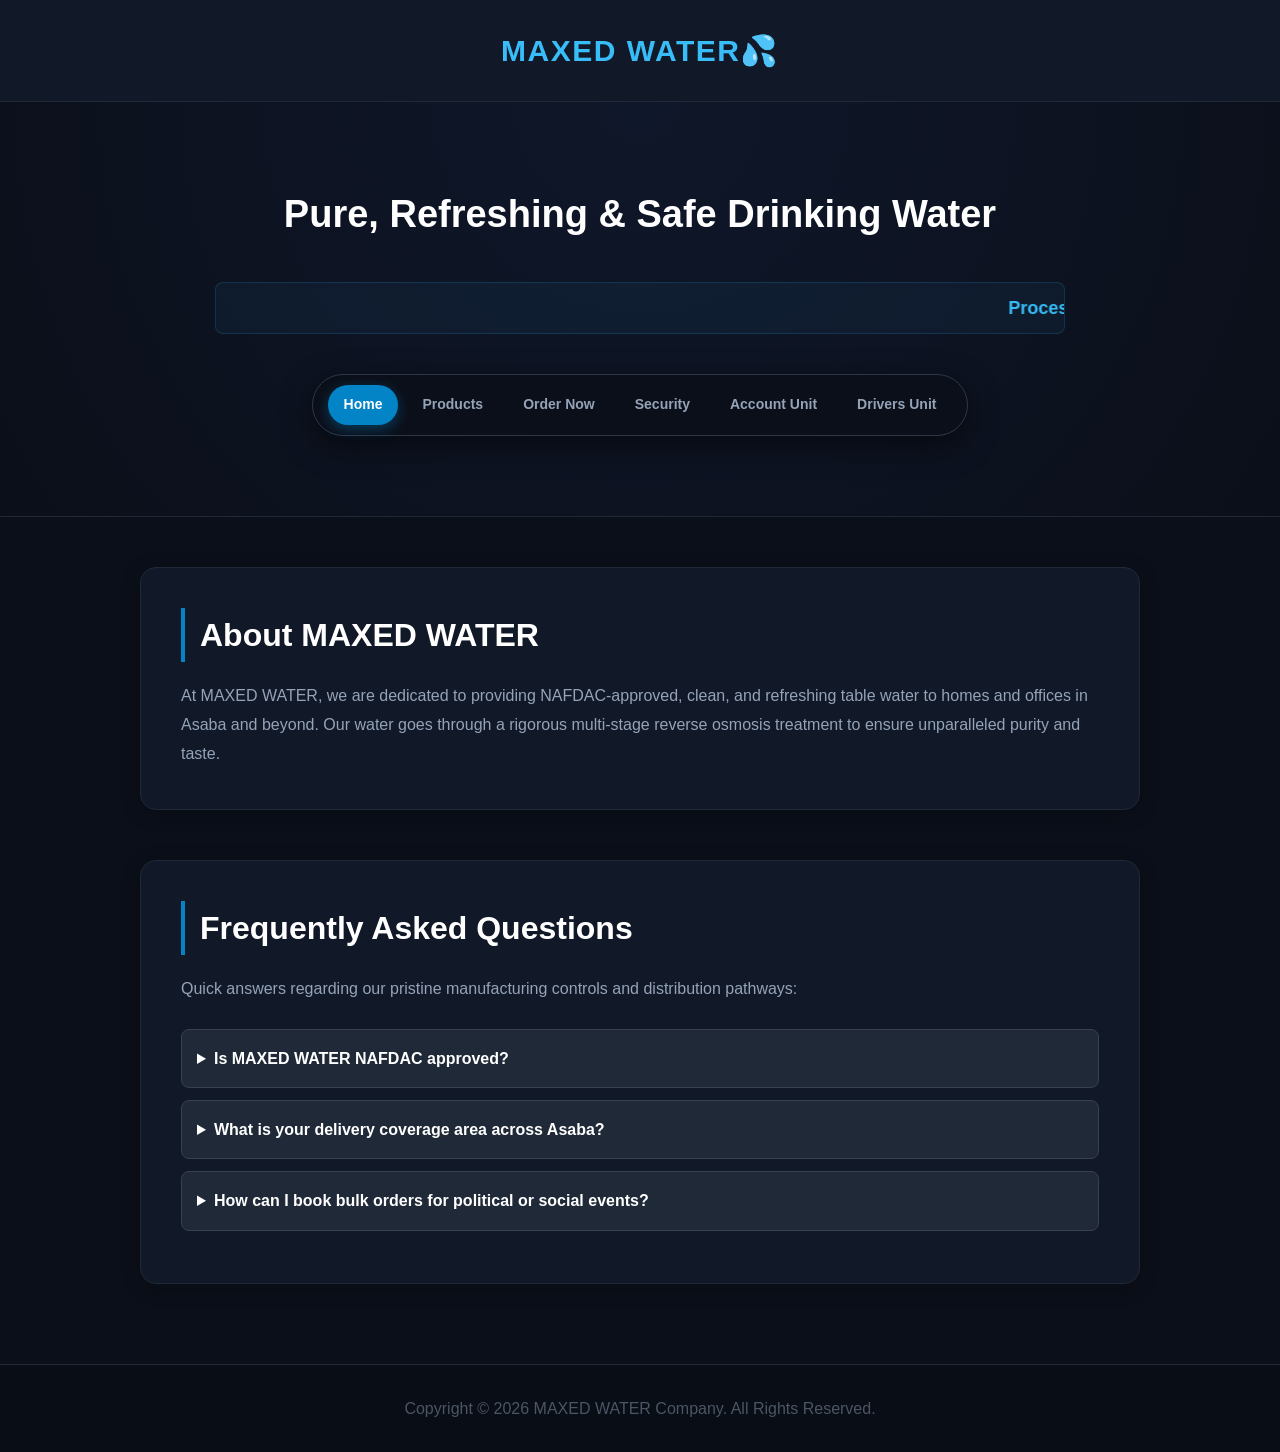
<file: index.html>
<!DOCTYPE html>
<html lang="en">
<head>
    <meta charset="UTF-8">
    <meta name="viewport" content="width=device-width, initial-scale=1.0">
    <title>MAXED WATER</title>
    <!-- Point directly to your style.css without folder names -->
    <link rel="stylesheet" href="style.css">

</head>
<body>

    <!-- Premium Header Area -->
    <header>
        <div class="logo"> MAXED WATER💦</div>
    </header>

    <!-- Main Hero Centerpiece with Scrolling Marquee Text -->
    <section class="hero-center">
        <h1>Pure, Refreshing & Safe Drinking Water</h1>
        
        <!-- Smooth Horizontally Scrolling Headline Banner -->
        <marquee behavior="scroll" direction="left" scrollamount="6" class="scrolling-text">
            Processed with advanced multi-stage filtration for your ultimate health.
        </marquee>
        
        <!-- Premium Glass Navigation Bar -->
        <nav class="center-nav">
            <a href="index.html" class="active-link">Home</a>
            <a href="products.html">Products</a>
            <a href="order.html">Order Now</a>
            <a href="security.html">Security</a>
            <a href="accounts.html">Account Unit</a>
            <a href="drivers.html">Drivers Unit</a>
        </nav>
    </section>

    <!-- About Section Redesigned into the Dark Layout -->
    <section class="content-section">
        <h2>About MAXED WATER</h2>
        <p>At MAXED WATER, we are dedicated to providing NAFDAC-approved, clean, and refreshing table water to homes and offices in Asaba and beyond. Our water goes through a rigorous multi-stage reverse osmosis treatment to ensure unparalleled purity and taste.</p>
    </section>

        <!-- Interactive Collapsible FAQ Section -->
    <section class="content-section">
        <h2>Frequently Asked Questions</h2>
        <p style="margin-bottom: 25px;">Quick answers regarding our pristine manufacturing controls and distribution pathways:</p>

        <!-- FAQ Dropdown 1 -->
        <details style="background: #1f2937; padding: 15px; border-radius: 8px; margin-bottom: 12px; border: 1px solid #374151; cursor: pointer;">
            <summary style="font-weight: bold; color: #ffffff; font-size: 16px; outline: none;">Is MAXED WATER NAFDAC approved?</summary>
            <p style="margin-top: 10px; color: #94a3b8; font-size: 15px; padding-left: 5px;">Yes! All our sachet water, premium bottling lines, and dispenser jars undergo continuous compliance screenings and hold certified NAFDAC registration numbers for safe human consumption.</p>
        </details>

        <!-- FAQ Dropdown 2 -->
        <details style="background: #1f2937; padding: 15px; border-radius: 8px; margin-bottom: 12px; border: 1px solid #374151; cursor: pointer;">
            <summary style="font-weight: bold; color: #ffffff; font-size: 16px; outline: none;">What is your delivery coverage area across Asaba?</summary>
            <p style="margin-top: 10px; color: #94a3b8; font-size: 15px; padding-left: 5px;">Our logistics truck units deliver directly to homes, corporate offices, banks, and major event centers throughout the Core Area, Okpanam road, and all central zones across Asaba, Delta State.</p>
        </details>

        <!-- FAQ Dropdown 3 -->
        <details style="background: #1f2937; padding: 15px; border-radius: 8px; margin-bottom: 12px; border: 1px solid #374151; cursor: pointer;">
            <summary style="font-weight: bold; color: #ffffff; font-size: 16px; outline: none;">How can I book bulk orders for political or social events?</summary>
            <p style="margin-top: 10px; color: #94a3b8; font-size: 15px; padding-left: 5px;">Simply navigate to our 'Order Now' tab, use our dynamic calculator tool to estimate costs, and submit your delivery request. Our account unit will instantly dispatch a confirmation order confirmation notice.</p>
        </details>
    </section>

    <!-- Modern Dark Corporate Footer -->
    <footer>
        <p>Copyright &copy; 2026 MAXED WATER Company. All Rights Reserved.</p>
    </footer>

</body>
</html>
</file>
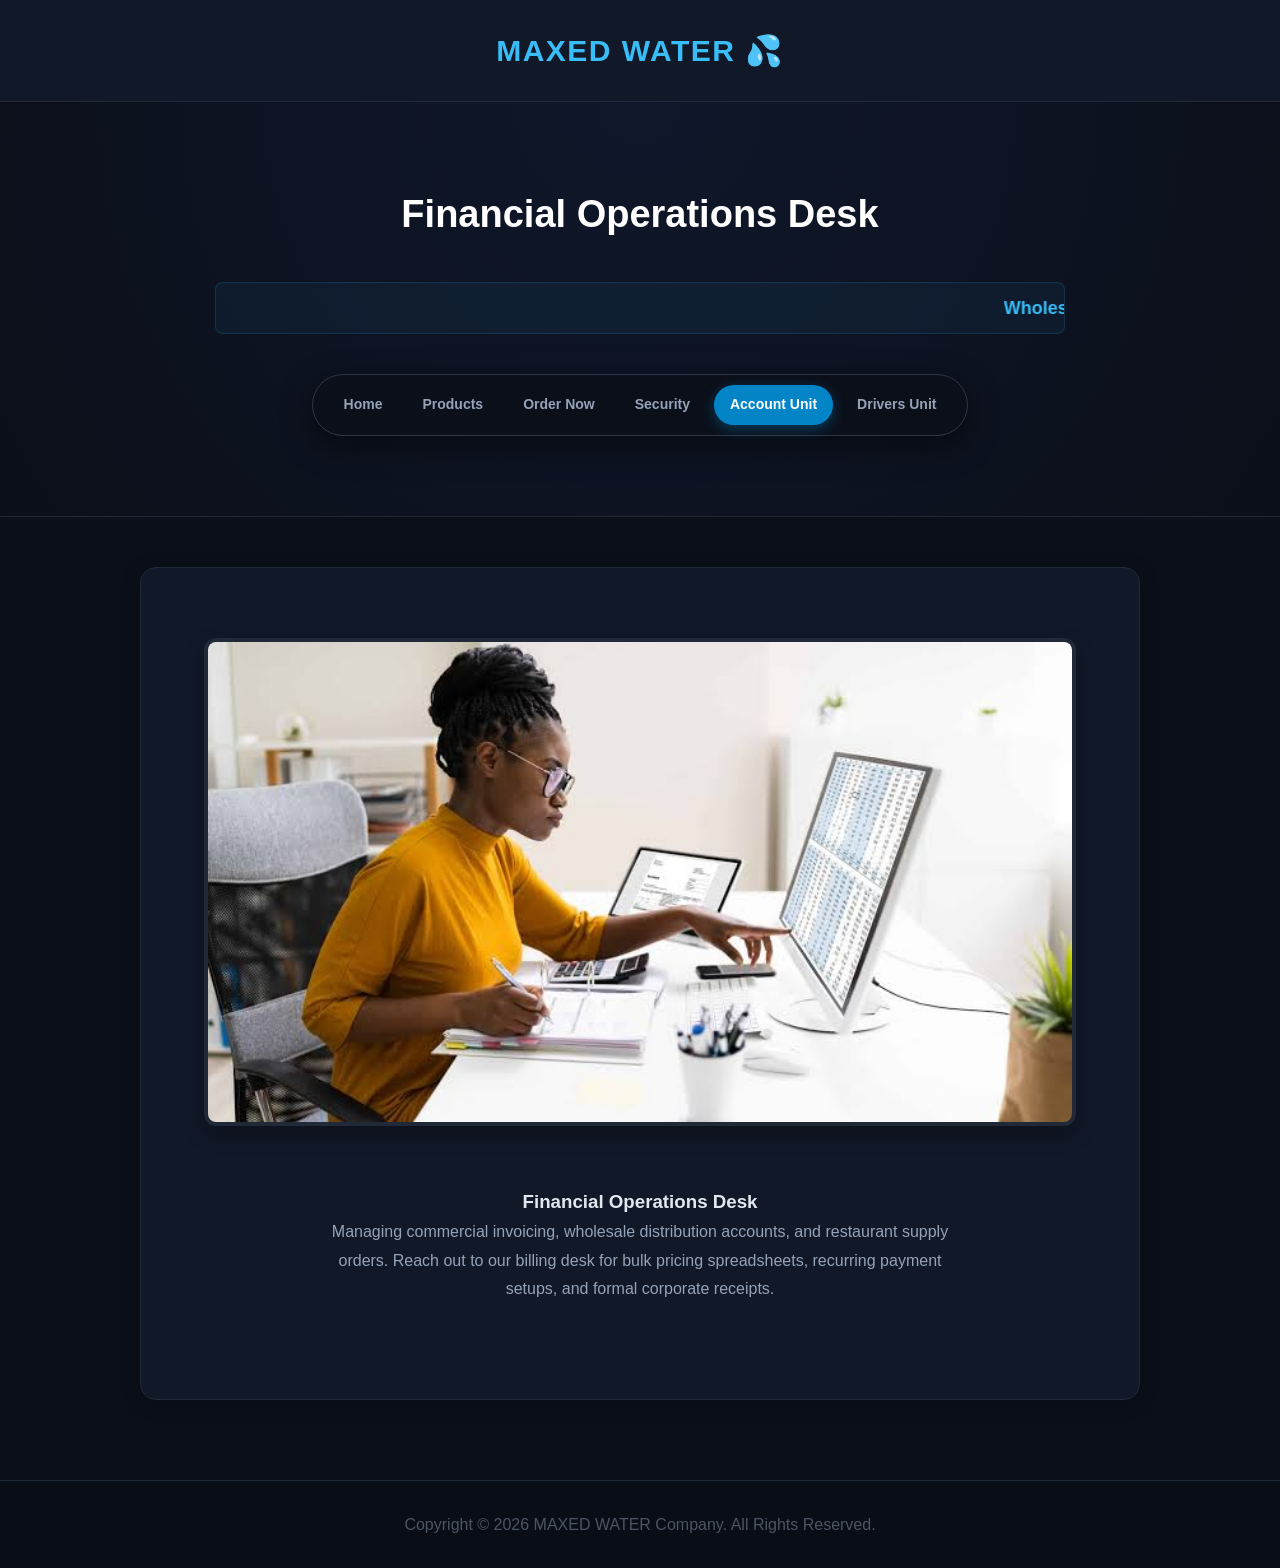
<file: accounts.html>
<!DOCTYPE html>
<html lang="en">
<head>
    <meta charset="UTF-8">
    <meta name="viewport" content="width=device-width, initial-scale=1.0">
    <title>MAXED WATER | Account Unit</title>
    <link rel="stylesheet" href="style.css">
</head>
<body>

    <header>
        <div class="logo"> MAXED WATER 💦</div>
    </header>

    <section class="hero-center">
        <h1>Financial Operations Desk</h1>
        <marquee behavior="scroll" direction="left" scrollamount="6" class="scrolling-text">
            Wholesale auditing, bulk order logging, and institutional billing management.
        </marquee>
        <nav class="center-nav">
            <a href="index.html">Home</a>
            <a href="products.html">Products</a>
            <a href="order.html">Order Now</a>
            <a href="security.html">Security</a>
            <a href="accounts.html" class="active-link">Account Unit</a>
            <a href="drivers.html">Drivers Unit</a>
        </nav>
    </section>

    <section class="content-section text-center">
        <div class="unit-image-container">
            <img src="images/accountants.jpg" alt="MAXED WATER Financial Team" onerror="this.src='https://unsplash.com'">
        </div>
        
        <div class="unit-detailed-text">
            <h3>Financial Operations Desk</h3>
            <p>Managing commercial invoicing, wholesale distribution accounts, and restaurant supply orders. Reach out to our billing desk for bulk pricing spreadsheets, recurring payment setups, and formal corporate receipts.</p>
        </div>
    </section>

    <footer>
        <p>Copyright &copy; 2026 MAXED WATER Company. All Rights Reserved.</p>
    </footer>

</body>
</html>
</file>
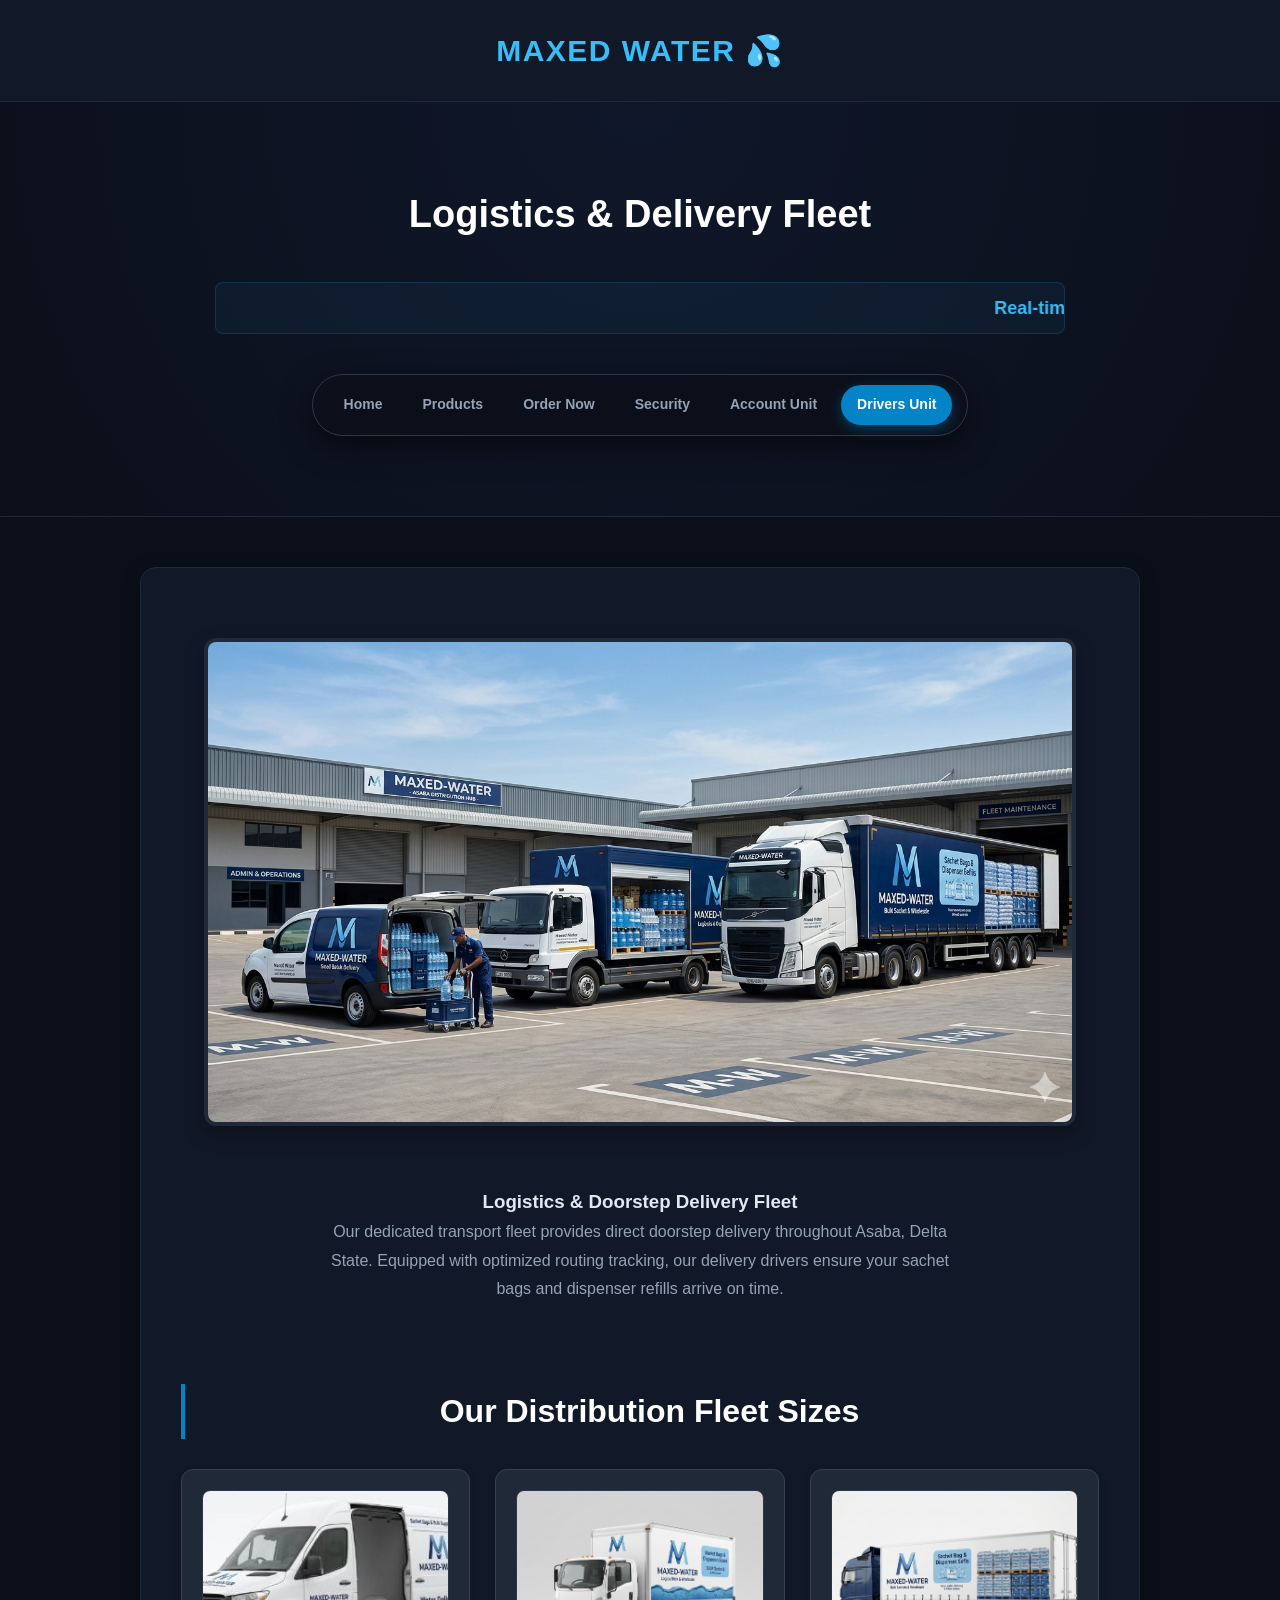
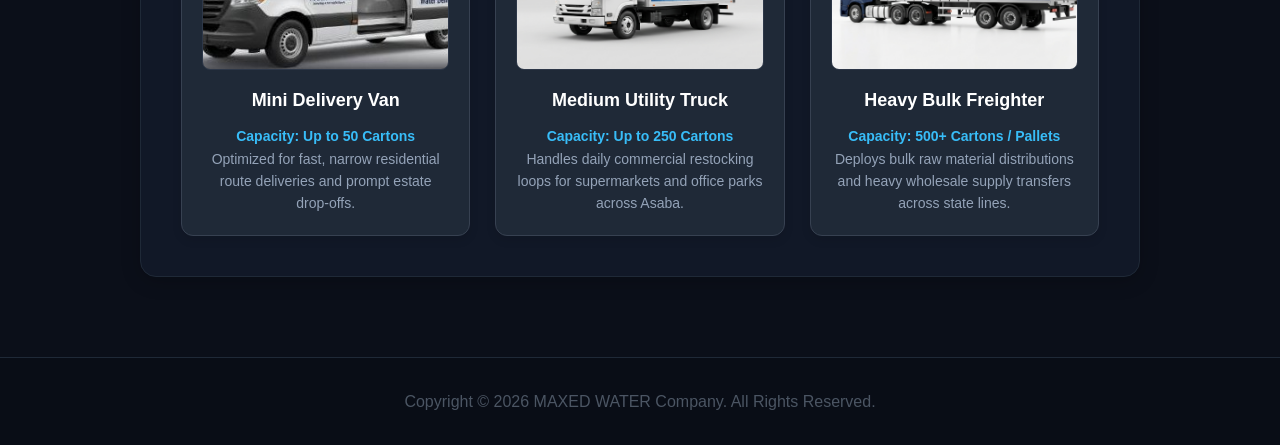
<file: drivers.html>
<!DOCTYPE html>
<html lang="en">
<head>
    <meta charset="UTF-8">
    <meta name="viewport" content="width=device-width, initial-scale=1.0">
    <title>MAXED WATER | Logistics Fleet</title>
    <link rel="stylesheet" href="style.css">
</head>
<body>

    <header>
        <div class="logo"> MAXED WATER 💦</div>
    </header>

    <section class="hero-center">
        <h1>Logistics & Delivery Fleet</h1>
        <marquee behavior="scroll" direction="left" scrollamount="6" class="scrolling-text">
            Real-time tracking dispatch across Asaba, Delta State for immediate delivery.
        </marquee>
        <nav class="center-nav">
            <a href="index.html">Home</a>
            <a href="products.html">Products</a>
            <a href="order.html">Order Now</a>
            <a href="security.html">Security</a>
            <a href="accounts.html">Account Unit</a>
            <a href="drivers.html" class="active-link">Drivers Unit</a>
        </nav>
    </section>

<section class="content-section text-center">
    <div class="unit-image-container">
        <img src="images/drivers.jpg" alt="MAXED WATER Logistics Fleet Team" onerror="this.src='https://unsplash.com'">
    </div>
    
    <div class="unit-detailed-text">
        <h3>Logistics & Doorstep Delivery Fleet</h3>
        <p>Our dedicated transport fleet provides direct doorstep delivery throughout Asaba, Delta State. Equipped with optimized routing tracking, our delivery drivers ensure your sachet bags and dispenser refills arrive on time.</p>
    </div>

    <!-- Our Delivery Truck Fleet Showcase Matrix -->
    <h2 style="margin-top: 50px; text-align: center; color: #ffffff;">Our Distribution Fleet Sizes</h2>
    <div class="product-gallery">
        
        <!-- Light Truck -->
        <div class="item-card">
            <div class="card-img-wrapper">
                <img src="images/truck-small.jpg" alt="Mini Delivery Van" onerror="this.src='https://unsplash.com'">
            </div>
            <h3>Mini Delivery Van</h3>
            <p style="color: #38bdf8; font-weight: bold;">Capacity: Up to 50 Cartons</p>
            <p>Optimized for fast, narrow residential route deliveries and prompt estate drop-offs.</p>
        </div>

        <!-- Medium Truck -->
        <div class="item-card">
            <div class="card-img-wrapper">
                <img src="images/truck-medium.jpg" alt="Medium Distribution Truck" onerror="this.src='https://unsplash.com'">
            </div>
            <h3>Medium Utility Truck</h3>
            <p style="color: #38bdf8; font-weight: bold;">Capacity: Up to 250 Cartons</p>
            <p>Handles daily commercial restocking loops for supermarkets and office parks across Asaba.</p>
        </div>

        <!-- Heavy Duty Truck -->
        <div class="item-card">
            <div class="card-img-wrapper">
                <img src="images/truck-large.jpg" alt="Heavy Bulk Freighter" onerror="this.src='https://unsplash.com'">
            </div>
            <h3>Heavy Bulk Freighter</h3>
            <p style="color: #38bdf8; font-weight: bold;">Capacity: 500+ Cartons / Pallets</p>
            <p>Deploys bulk raw material distributions and heavy wholesale supply transfers across state lines.</p>
        </div>

    </div>
</section>


    <footer>
        <p>Copyright &copy; 2026 MAXED WATER Company. All Rights Reserved.</p>
    </footer>

</body>
</html>
</file>
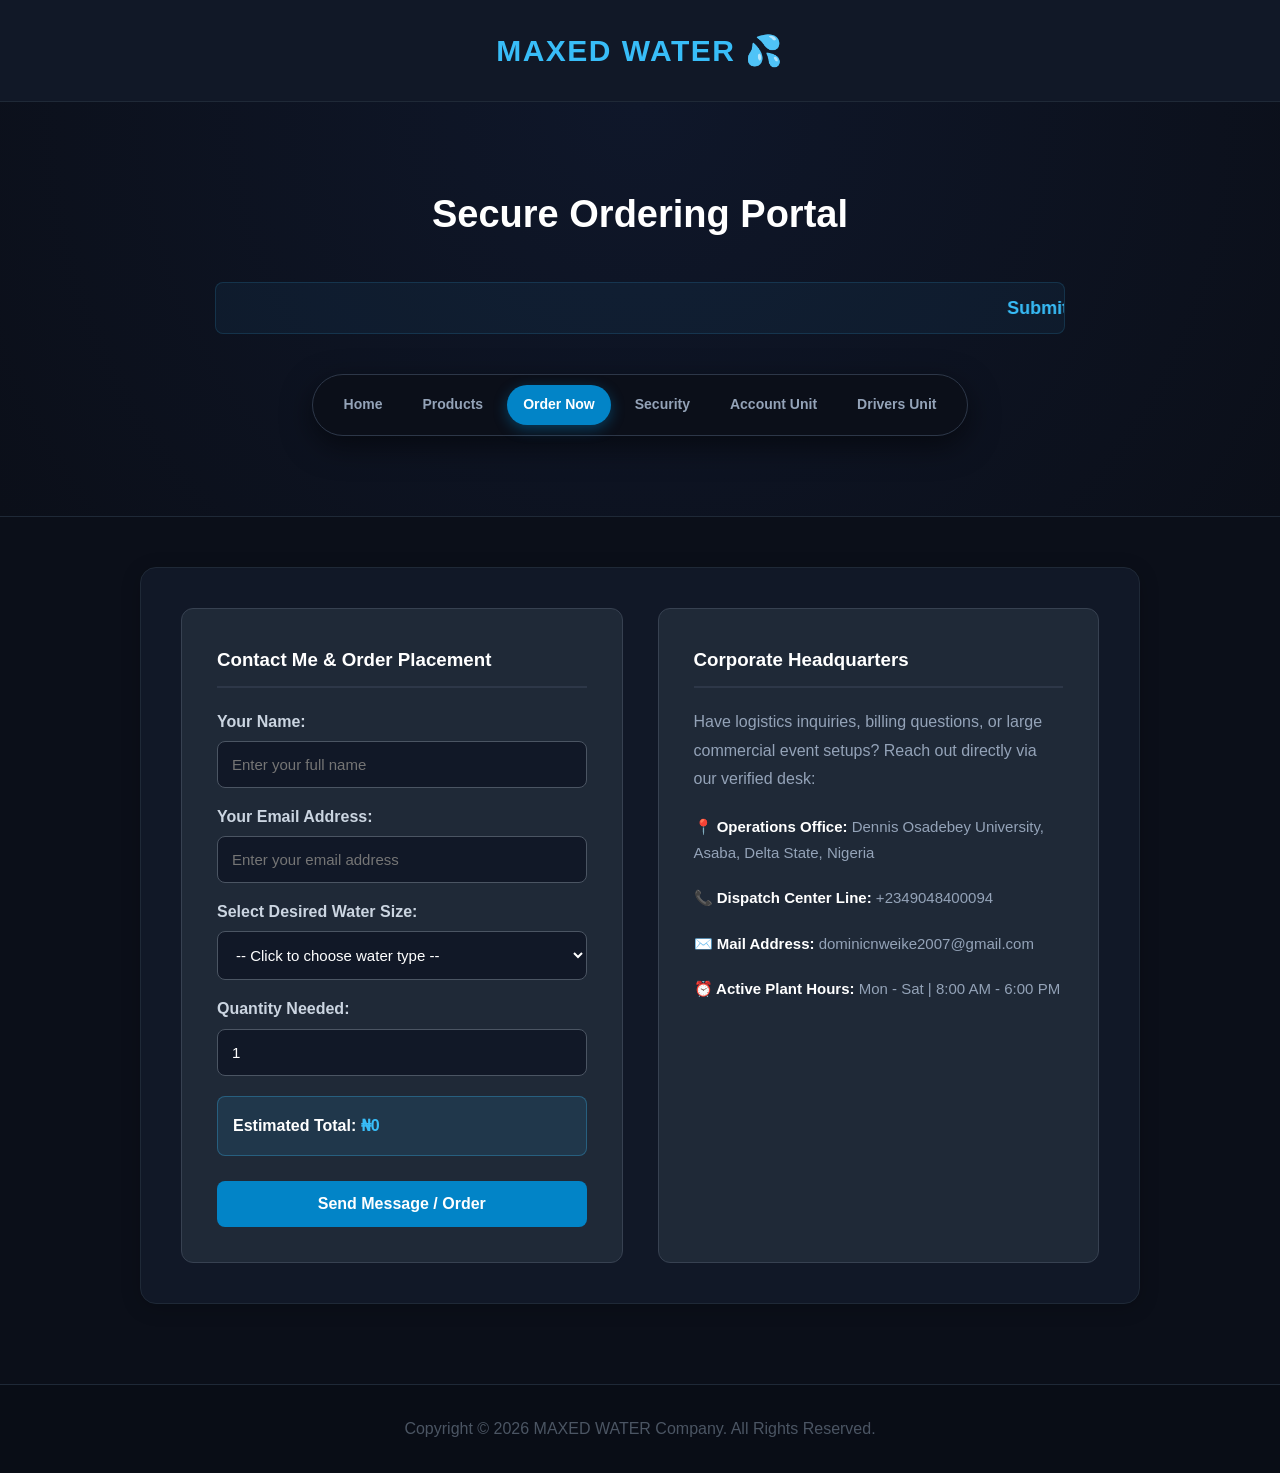
<file: order.html>
<!DOCTYPE html>
<html lang="en">
<head>
    <meta charset="UTF-8">
    <meta name="viewport" content="width=device-width, initial-scale=1.0">
    <title>MAXED WATER | Secure Order Hub</title>
    <link rel="stylesheet" href="style.css">
</head>
<body>

    <header>
        <div class="logo"> MAXED WATER 💦</div>
    </header>

    <section class="hero-center">
        <h1>Secure Ordering Portal</h1>
        <marquee behavior="scroll" direction="left" scrollamount="6" class="scrolling-text">
            Submit your order requests safely or contact our support grid instantly.
        </marquee>
        <nav class="center-nav">
            <a href="index.html">Home</a>
            <a href="products.html">Products</a>
            <a href="order.html" class="active-link">Order Now</a>
            <a href="security.html">Security</a>
            <a href="accounts.html">Account Unit</a>
            <a href="drivers.html">Drivers Unit</a>
        </nav>
    </section>

    <section class="content-section">
        <div class="split-container">
            
            <!-- Left Panel Container: Form Action Submission Desk -->
            <div class="column-box">
                <h3>Contact Me & Order Placement</h3>
                <form action="https://formspree.io/f/xaqrpqkv" method="POST">
    <label>Your Name:</label>
    <input type="text" name="name" placeholder="Enter your full name" required>

    <label>Your Email Address:</label>
    <input type="email" name="email" placeholder="Enter your email address" required>

    <!-- Updated select options with prices hidden in the attributes for JavaScript calculation -->
    <label>Select Desired Water Size:</label>
    <select name="selected_product" id="waterProduct" onchange="calculateTotal()" required>
        <option value="" data-price="0">-- Click to choose water type --</option>
        <option value="Sachet Bags Pack" data-price="1200">Sachet Bags Pack (₦1,200)</option>
        <option value="50cl Small Bottle" data-price="2500">Small Bottle Water 50cl (₦2,500)</option>
        <option value="75cl Normal Bottle" data-price="4500">Normal Bottle Water 75cl (₦4,500)</option>
        <option value="19L Dispenser Jar" data-price="20000">Dispenser Refill Type 19L (₦20,000)</option>
    </select>

    <!-- Added quantity input box -->
    <label>Quantity Needed:</label>
    <input type="number" name="quantity" id="waterQuantity" min="1" value="1" oninput="calculateTotal()" required>

    <!-- Live calculation summary box -->
    <div style="margin-top: 20px; padding: 15px; background: rgba(56, 189, 248, 0.1); border-radius: 8px; border: 1px solid rgba(56, 189, 248, 0.3);">
        <p style="margin: 0; font-weight: bold; color: #ffffff; font-size: 16px;">Estimated Total: <span style="color: #38bdf8;" id="totalDisplay">₦0</span></p>
    </div>

    <button type="submit" class="submit-btn">Send Message / Order</button>
</form>

<!-- Pure Client-Side JavaScript Calculation Engine matching Module 6 guidelines -->
<script>
function calculateTotal() {
    var productSelect = document.getElementById("waterProduct");
    var quantityInput = document.getElementById("waterQuantity");
    var totalDisplay = document.getElementById("totalDisplay");

    // Extracting the price from the custom dataset attribute
    var selectedOption = productSelect.options[productSelect.selectedIndex];
    var unitPrice = parseInt(selectedOption.getAttribute("data-price")) || 0;
    var quantity = parseInt(quantityInput.value) || 0;

    var totalCost = unitPrice * quantity;

    // Format the number beautifully using standard Nigerian Naira comma separators
    totalDisplay.innerText = "₦" + totalCost.toLocaleString();
}
</script>

                </form>
            </div>

            <!-- Right Panel Container: Office Access Listing -->
            <div class="column-box contact-info">
                <h3>Corporate Headquarters</h3>
                <p>Have logistics inquiries, billing questions, or large commercial event setups? Reach out directly via our verified desk:</p>
                <ul>
                    <li><strong>📍 Operations Office:</strong> Dennis Osadebey University, Asaba, Delta State, Nigeria</li>
                    <li><strong>📞 Dispatch Center Line:</strong> +2349048400094</li>
                    <li><strong>✉️ Mail Address:</strong> dominicnweike2007@gmail.com</li>
                    <li><strong>⏰ Active Plant Hours:</strong> Mon - Sat | 8:00 AM - 6:00 PM</li>
                </ul>
            </div>

        </div>
    </section>

    <footer>
        <p>Copyright &copy; 2026 MAXED WATER Company. All Rights Reserved.</p>
    </footer>

</body>
</html>
</file>
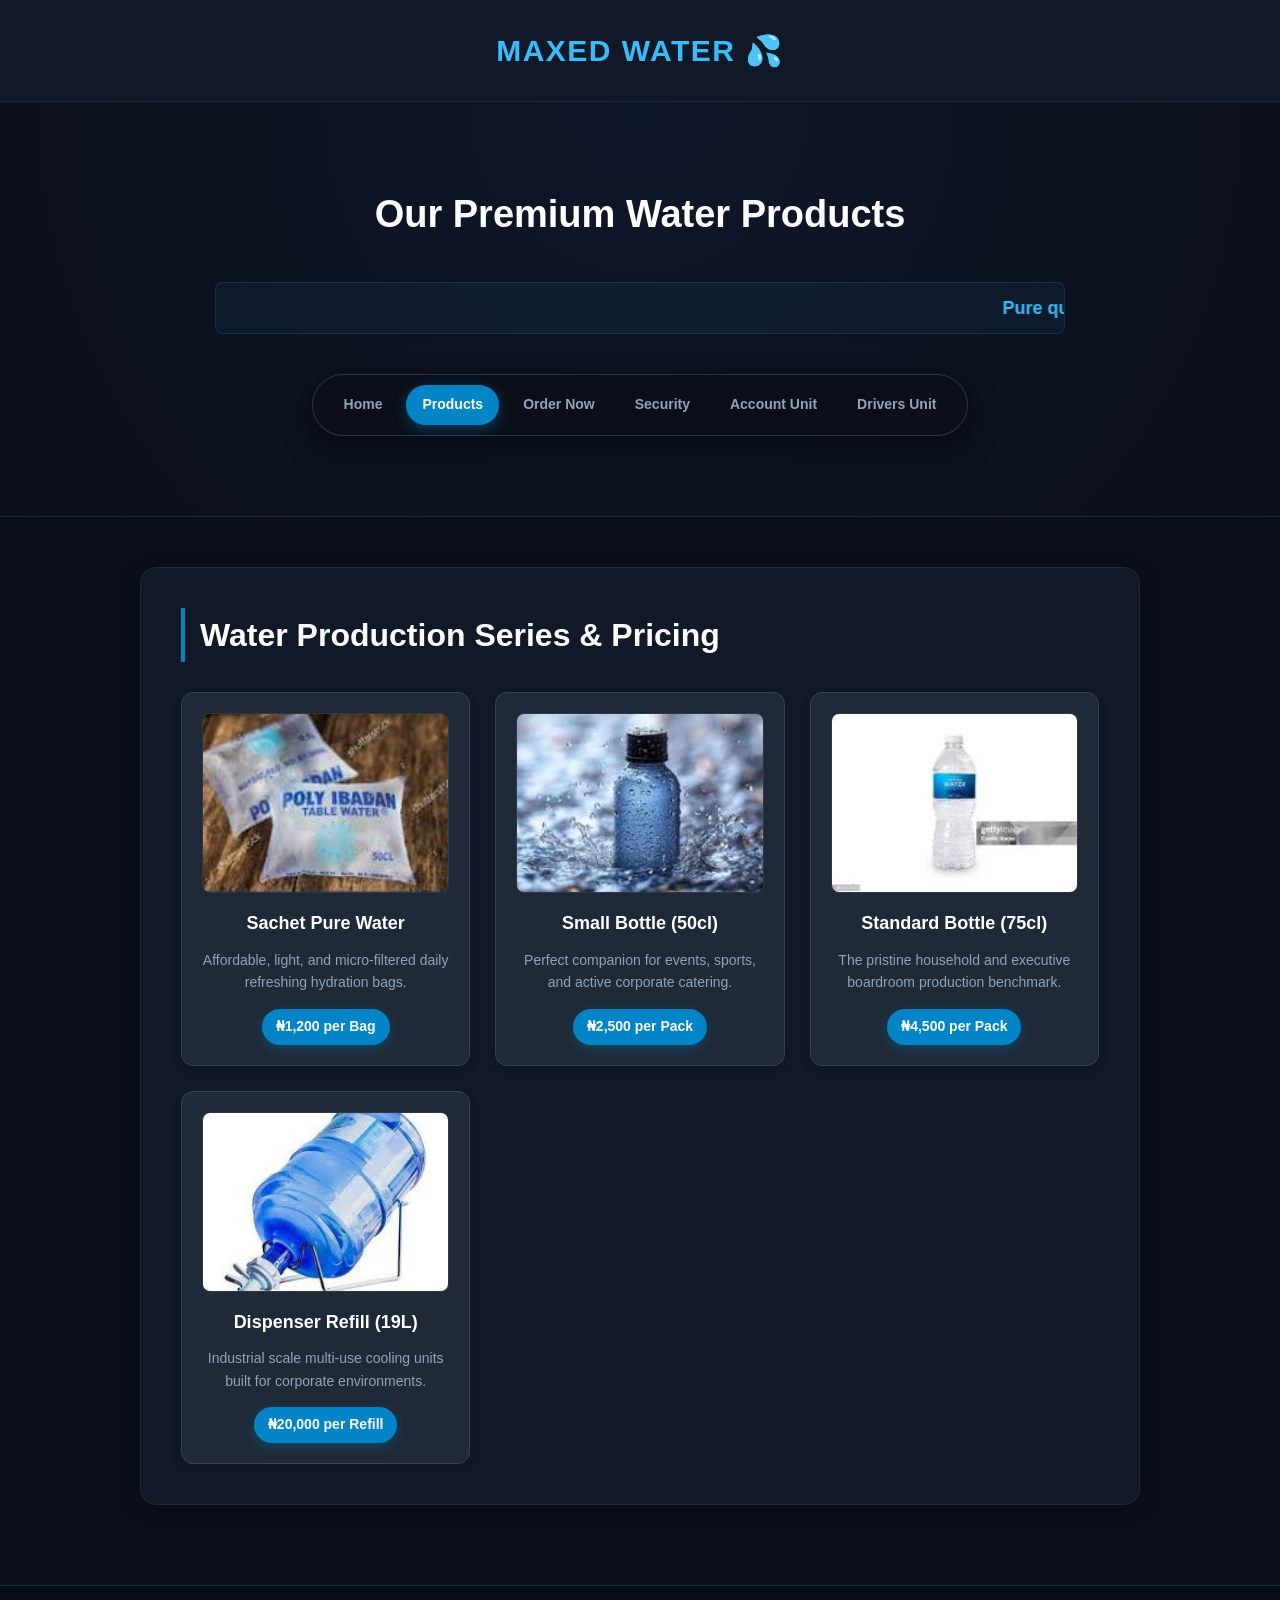
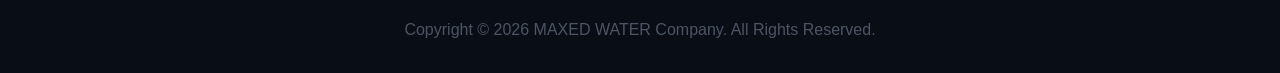
<file: products.html>
<!DOCTYPE html>
<html lang="en">
<head>
    <meta charset="UTF-8">
    <meta name="viewport" content="width=device-width, initial-scale=1.0">
    <title>MAXED WATER | Premium Products</title>
    <link rel="stylesheet" href="style.css">
</head>
<body>

    <header>
        <div class="logo"> MAXED WATER 💦</div>
    </header>

    <section class="hero-center">
        <h1>Our Premium Water Products</h1>
        <marquee behavior="scroll" direction="left" scrollamount="6" class="scrolling-text">
            Pure quality across all sizes from sachet bags to corporate dispenser jars.
        </marquee>
        <nav class="center-nav">
            <a href="index.html">Home</a>
            <a href="products.html" class="active-link">Products</a>
            <a href="order.html">Order Now</a>
            <a href="security.html">Security</a>
            <a href="accounts.html">Account Unit</a>
            <a href="drivers.html">Drivers Unit</a>
        </nav>
    </section>

<section class="content-section">
    <h2>Water Production Series & Pricing</h2>
    <div class="product-gallery">
        
        <!-- 1. Sachet Pack -->
        <div class="item-card">
            <div class="card-img-wrapper">
                <img src="images/sachet.jpg" alt="Sachet Water" onerror="this.src='https://unsplash.com'">
            </div>
            <h3>Sachet Pure Water</h3>
            <p>Affordable, light, and micro-filtered daily refreshing hydration bags.</p>
            <div class="price-badge">₦1,200 per Bag</div>
        </div>

        <!-- 2. Small Bottle -->
        <div class="item-card">
            <div class="card-img-wrapper">
                <img src="images/small.jpg" alt="Small Bottle" onerror="this.src='https://unsplash.com'">
            </div>
            <h3>Small Bottle (50cl)</h3>
            <p>Perfect companion for events, sports, and active corporate catering.</p>
            <div class="price-badge">₦2,500 per Pack</div>
        </div>

        <!-- 3. Normal Bottle -->
        <div class="item-card">
            <div class="card-img-wrapper">
                <img src="images/normal.jpg" alt="Normal Bottle" onerror="this.src='https://unsplash.com'">
            </div>
            <h3>Standard Bottle (75cl)</h3>
            <p>The pristine household and executive boardroom production benchmark.</p>
            <div class="price-badge">₦4,500 per Pack</div>
        </div>

        <!-- 4. Dispenser Refill -->
        <div class="item-card">
            <div class="card-img-wrapper">
                <img src="images/dispenser.jpg" alt="Dispenser Jar" onerror="this.src='https://unsplash.com'">
            </div>
            <h3>Dispenser Refill (19L)</h3>
            <p>Industrial scale multi-use cooling units built for corporate environments.</p>
            <div class="price-badge">₦20,000 per Refill</div>
        </div>

    </div>
</section>

            
 

        </div>
    </section>

    <footer>
        <p>Copyright &copy; 2026 MAXED WATER Company. All Rights Reserved.</p>
    </footer>

</body>
</html>
</file>
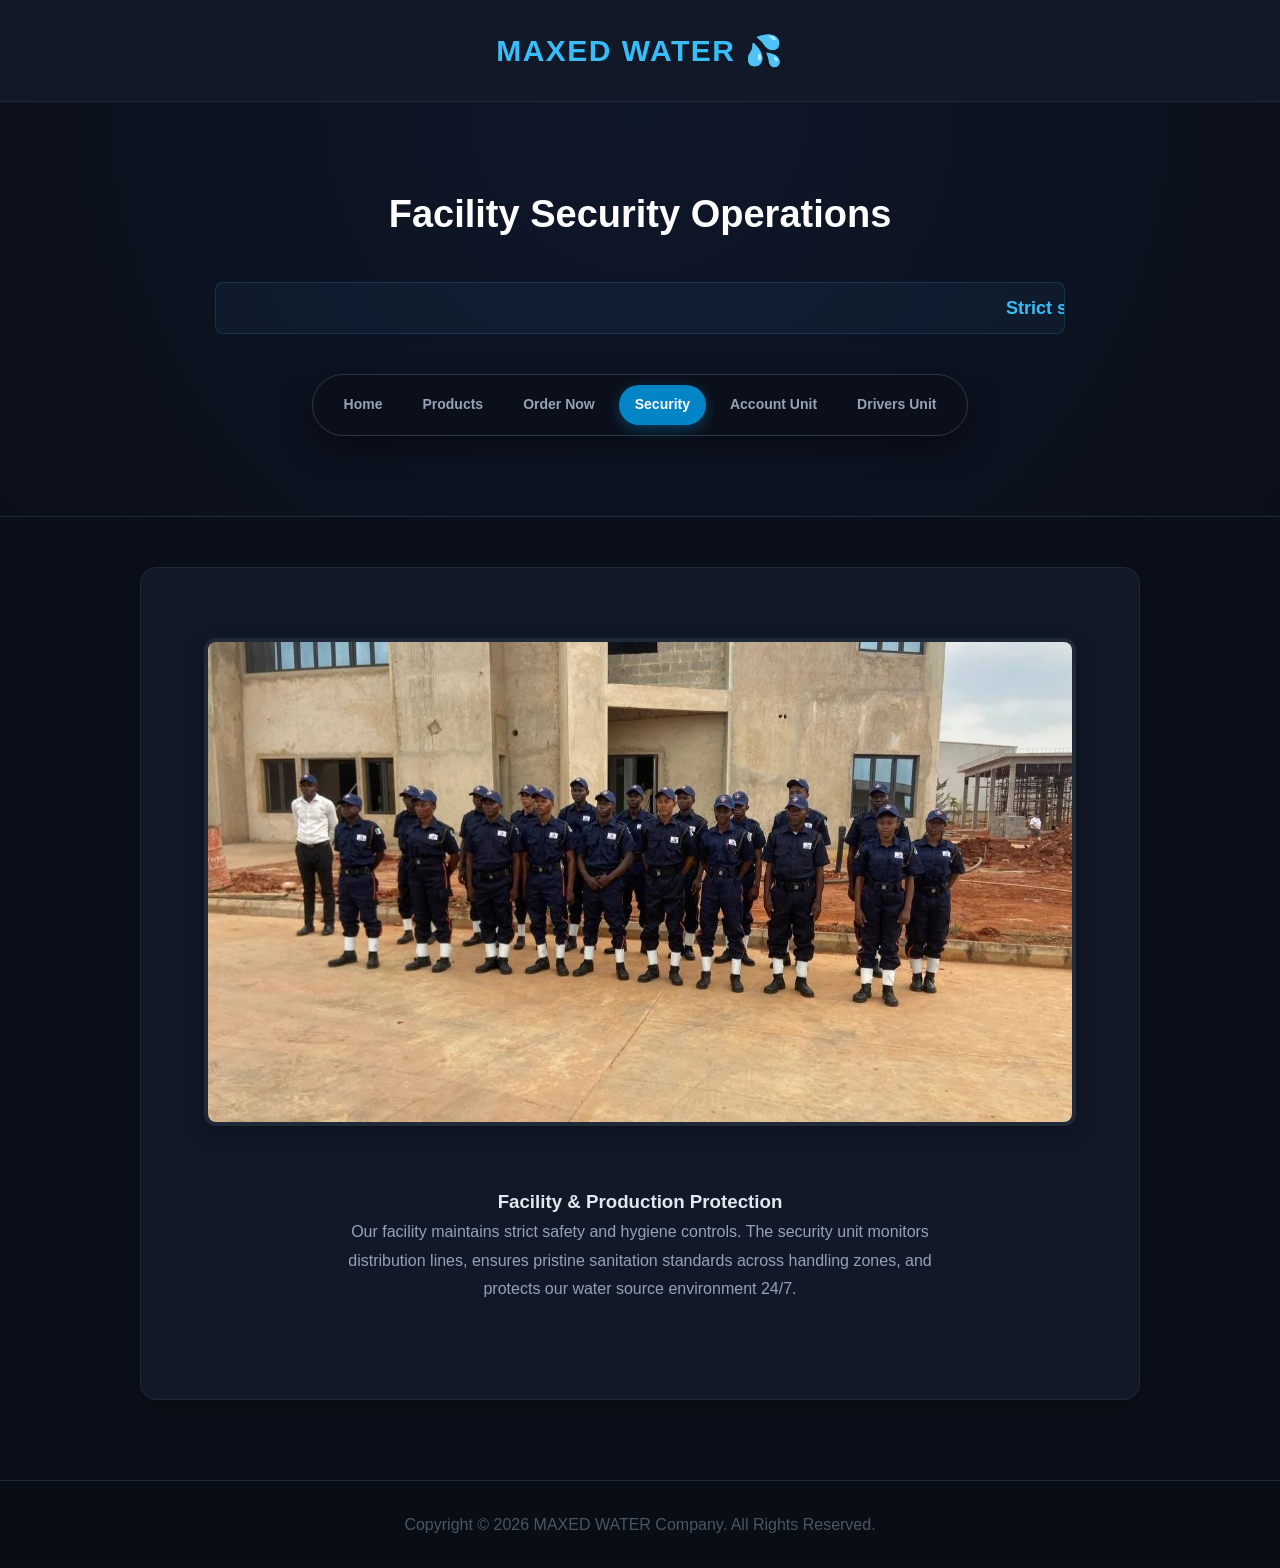
<file: security.html>
<!DOCTYPE html>
<html lang="en">
<head>
    <meta charset="UTF-8">
    <meta name="viewport" content="width=device-width, initial-scale=1.0">
    <title>MAXED WATER | Security Intelligence</title>
    <link rel="stylesheet" href="style.css">
</head>
<body>

    <header>
        <div class="logo"> MAXED WATER 💦</div>
    </header>

    <section class="hero-center">
        <h1>Facility Security Operations</h1>
        <marquee behavior="scroll" direction="left" scrollamount="6" class="scrolling-text">
            Strict safety monitoring, plant monitoring, and sanitation controls active 24/7.
        </marquee>
        <nav class="center-nav">
            <a href="index.html">Home</a>
            <a href="products.html">Products</a>
            <a href="order.html">Order Now</a>
            <a href="security.html" class="active-link">Security</a>
            <a href="accounts.html">Account Unit</a>
            <a href="drivers.html">Drivers Unit</a>
        </nav>
    </section>

    <!-- Content Layout Grid Block -->
    <section class="content-section text-center">
        <div class="unit-image-container">
            <img src="security.jpg" alt="MAXED WATER Security Team" onerror="this.src='https://unsplash.com'">
        </div>
        
        <div class="unit-detailed-text">
            <h3>Facility & Production Protection</h3>
            <p>Our facility maintains strict safety and hygiene controls. The security unit monitors distribution lines, ensures pristine sanitation standards across handling zones, and protects our water source environment 24/7.</p>
        </div>
    </section>

    <footer>
        <p>Copyright &copy; 2026 MAXED WATER Company. All Rights Reserved.</p>
    </footer>

</body>
</html>
</file>
<file: style.css>
/* --- Global Style Adjustments --- */
* {
    margin: 0;
    padding: 0;
    box-sizing: border-box;
}

body {
    font-family: Arial, sans-serif;
    line-height: 1.7;
    color: #e2e8f0; /* Soft white text */
    background-color: #0b0f19; /* Deep Premium Dark Background */
}

/* --- Premium Header Strip --- */
header {
    background-color: #111827;
    border-bottom: 1px solid #1f2937;
    text-align: center;
    padding: 25px;
}

header .logo {
    font-size: 30px;
    font-weight: 800;
    color: #38bdf8; /* Water Cyan Glow color */
    letter-spacing: 1.5px;
}

/* --- Elegant Hero Centerpiece --- */
.hero-center {
    background: radial-gradient(circle at top, #0f172a, #0b0f19);
    padding: 80px 20px;
    text-align: center;
    display: flex;
    flex-direction: column;
    align-items: center;
    justify-content: center;
    border-bottom: 1px solid #1f2937;
}

.hero-center h1 {
    font-size: clamp(24px, 6vw, 38px); /* Automatically shrinks text on mobile */
    font-weight: 800;
    color: #ffffff;
    margin-bottom: 15px;
    width: 90%; /* Keeps text constrained inside boundaries */
    max-width: 800px;
}


/* --- Moving Text Banner Styling --- */
marquee.scrolling-text {
    width: 100%;
    max-width: 850px;
    font-size: 18px;
    font-weight: 600;
    color: #38bdf8;
    background: rgba(56, 189, 248, 0.06);
    padding: 10px 20px;
    border-radius: 8px;
    border: 1px solid rgba(56, 189, 248, 0.15);
    margin: 20px auto 0 auto;
    display: block;
}

/* --- Glassmorphism Navigation Bar --- */
.center-nav {
    display: flex;
    flex-wrap: wrap; /* This allows links to wrap into rows on small screens */
    justify-content: center;
    background: rgba(11, 15, 25, 0.95) !important;
    border: 1px solid #2d3748;
    padding: 10px 15px; /* Reduced padding for mobile comfort */
    border-radius: 40px;
    box-shadow: 0 10px 30px rgba(0, 0, 0, 0.5);
    gap: 8px; /* Slightly tighter gaps for smaller screens */
    margin-top: 40px;
    max-width: 95%;
}

.center-nav a {
    color: #94a3b8 !important;
    text-decoration: none;
    font-weight: 600;
    padding: 8px 16px; /* Slightly smaller button sizing */
    border-radius: 30px;
    transition: all 0.3s ease;
    font-size: clamp(12px, 3.5vw, 14px); /* Scales font fluidly down to 12px */
}


.center-nav a:hover {
    color: #ffffff !important;
    background-color: rgba(255, 255, 255, 0.05);
}

.center-nav a.active-link {
    background-color: #0284c7 !important;
    color: #ffffff !important;
    box-shadow: 0 4px 14px rgba(2, 132, 199, 0.4);
}

/* --- Layout Sections --- */
.content-section {
    max-width: 1000px;
    margin: 50px auto;
    padding: 40px;
    background-color: #111827;
    border-radius: 16px;
    border: 1px solid #1f2937;
    box-shadow: 0 4px 20px rgba(0,0,0,0.2);
}

.content-section h2 {
    color: #ffffff;
    font-size: 32px;
    font-weight: 700;
    margin-bottom: 20px;
    border-left: 4px solid #0284c7;
    padding-left: 15px;
}

.content-section p {
    color: #94a3b8;
    font-size: 16px;
    line-height: 1.8;
}

/* --- Products Layout Gallery Card Elements --- */
.product-gallery {
    display: grid;
    grid-template-columns: repeat(auto-fit, minmax(230px, 1fr));
    gap: 25px;
    margin-top: 30px;
}

.item-card {
    background: #1f2937;
    border-radius: 12px;
    padding: 20px;
    text-align: center;
    box-shadow: 0 4px 10px rgba(0,0,0,0.1);
    border: 1px solid #374151;
}

.card-img-wrapper {
    width: 100%;
    height: 180px;
    border-radius: 8px;
    overflow: hidden;
    margin-bottom: 15px;
    background-color: #0b0f19;
    border: 1px solid #2d3748;
}

.card-img-wrapper img {
    width: 100%;
    height: 100%;
    object-fit: cover;
    transition: transform 0.3s ease;
}

.item-card:hover .card-img-wrapper img {
    transform: scale(1.05);
}

.item-card h3 {
    color: #ffffff;
    font-size: 18px;
    font-weight: 700;
    margin-bottom: 10px;
}

.item-card p {
    font-size: 14px;
    color: #94a3b8;
    line-height: 1.6;
}

/* --- Team Image Container Settings --- */
.unit-image-container {
    max-width: 900px;
    width: 95%;
    margin: 30px auto;
    border-radius: 12px;
    overflow: hidden;
    box-shadow: 0 8px 20px rgba(0,0,0,0.3);
    border: 4px solid #1f2937;
}

.unit-image-container img {
    width: 100%;
    height: 480px;
    object-fit: cover;
    display: block;
}

.unit-detailed-text {
    max-width: 700px;
    margin: 25px auto;
    background: #111827;
    padding: 30px;
    border-radius: 8px;
    text-align: center;
}

/* --- Formspree Input Grid Column Elements --- */
.split-container {
    display: flex;
    flex-wrap: wrap;
    gap: 35px;
}

.column-box {
    flex: 1;
    min-width: 320px;
    background: #1f2937;
    padding: 35px;
    border-radius: 12px;
    border: 1px solid #374151;
}

.column-box h3 {
    color: #ffffff;
    margin-bottom: 20px;
    border-bottom: 2px solid #2d3748;
    padding-bottom: 10px;
}

form label {
    display: block;
    margin-top: 15px;
    font-weight: 600;
    color: #cbd5e1;
    text-align: left;
}

form input, form select, form textarea {
    width: 100%;
    padding: 14px;
    margin-top: 6px;
    border: 1px solid #4b5563;
    border-radius: 8px;
    background-color: #111827;
    color: #ffffff;
    font-size: 15px;
}

.submit-btn {
    width: 100%;
    background-color: #0284c7;
    color: white;
    padding: 14px;
    border: none;
    border-radius: 8px;
    font-size: 16px;
    font-weight: bold;
    margin-top: 25px;
    cursor: pointer;
}

.submit-btn:hover {
    background-color: #0369a1;
}

.contact-info ul {
    list-style: none;
    margin-top: 20px;
    text-align: left;
}

.contact-info li {
    margin-bottom: 20px;
    font-size: 15px;
    color: #94a3b8;
}

.contact-info strong {
    color: #ffffff;
}

/* --- Footer Area --- */
footer {
    background-color: #090d16;
    color: #4b5563;
    text-align: center;
    padding: 30px;
    border-top: 1px solid #1f2937;
    margin-top: 80px;
}
/* --- Universal Media Breakpoint Queries --- */
@media (max-width: 768px) {
    .content-section {
        margin: 20px auto;
        padding: 20px; /* Reduces excessive spacing padding on mobile */
    }

    .split-container {
        flex-direction: column; /* Force side-by-side elements into vertical stacks */
        gap: 20px;
    }

    .column-box {
        width: 100%;
        min-width: 100%; /* Resets box restrictions to prevent edge clipping */
    }

    .unit-image-container img {
        height: auto; /* Proportional scaling down for large image structures */
        max-height: 300px;
    }
}
/* Styling for the product pricing labels */
.price-badge {
    background-color: #0284c7;
    color: #ffffff !important;
    display: inline-block;
    padding: 6px 14px;
    border-radius: 20px;
    font-weight: bold;
    font-size: 14px;
    margin-top: 15px;
    box-shadow: 0 4px 12px rgba(2, 132, 199, 0.3);
}
</file>
